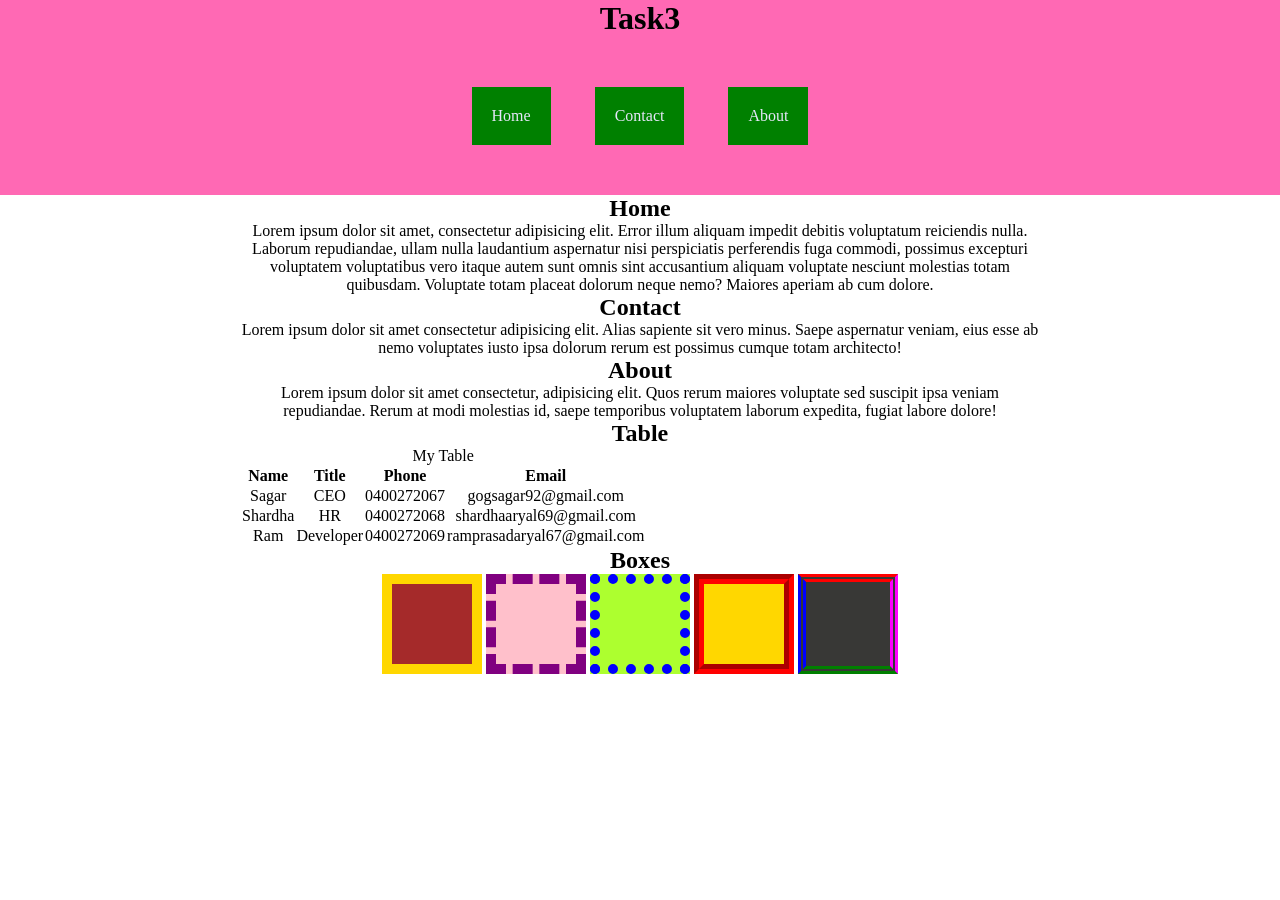
<file: Lecture2/Task/index.html>
<!DOCTYPE html>
<html lang="en">

<head>
    <meta charset="UTF-8">
    <meta http-equiv="X-UA-Compatible" content="IE=edge">
    <meta name="viewport" content="width=device-width, initial-scale=1.0">
    <link rel="stylesheet" href="style.css">
    <title>Lecture2</title>
</head>

<body>


    <header>
        <div class="container">
            <div>
                <h1>Task3</h1>
            </div>

            <nav>
                <ul>
                    <li><a href="#home">Home</a></li>
                    <li><a href="#contact">Contact</a></li>
                    <li><a href="#about">About</a></li>
                </ul>
            </nav>


    </header>
    </div>
    <main>
        <div class="container">
            <div id="home">
                <h2>Home</h2>
                
                <p id="home">Lorem ipsum dolor sit amet, consectetur adipisicing elit. Error illum aliquam impedit
                    debitis
                    voluptatum reiciendis nulla. Laborum repudiandae, ullam nulla laudantium aspernatur nisi
                    perspiciatis
                    perferendis fuga commodi, possimus excepturi voluptatem voluptatibus vero itaque autem sunt omnis
                    sint
                    accusantium aliquam voluptate nesciunt molestias totam quibusdam. Voluptate totam placeat dolorum
                    neque
                    nemo? Maiores aperiam ab cum dolore.</p>
            </div>

            <div class="contact">
                <h2>Contact</h2>
                <p id="contact">Lorem ipsum dolor sit amet consectetur adipisicing elit. Alias sapiente sit vero minus.
                    Saepe aspernatur veniam, eius esse ab nemo voluptates iusto ipsa dolorum rerum est possimus cumque
                    totam
                    architecto!</p>
            </div>

            <div class="about">
                <h2>About</h2>
                <p>Lorem ipsum dolor sit amet consectetur, adipisicing elit. Quos rerum maiores voluptate sed suscipit
                    ipsa
                    veniam repudiandae. Rerum at modi molestias id, saepe temporibus voluptatem laborum expedita, fugiat
                    labore dolore!</p>
            </div>

            <div>
                <h2>Table</h2>
                <table>
                    <caption>My Table</caption>
                    <tr>
                        <th>Name</th>
                        <th>Title</th>
                        <th>Phone</th>
                        <th>Email</th>
                    </tr>
                    <tr>
                        <td>Sagar</td>
                        <td>CEO</td>
                        <td>0400272067</td>
                        <td>gogsagar92@gmail.com</td>
                    </tr>
                    <tr>
                        <td>Shardha</td>
                        <td>HR</td>
                        <td>0400272068</td>
                        <td>shardhaaryal69@gmail.com</td>
                    </tr>
                    <tr>
                        <td>Ram</td>
                        <td>Developer</td>
                        <td>0400272069</td>
                        <td>ramprasadaryal67@gmail.com</td>
                    </tr>

                </table>
            </div>

            <section>
                <h2>Boxes</h2>
                <div class="box box1"></div>
                <div class="box box2"></div>
                <div class="box box3"></div>
                <div class="box box4"></div>
                <div class="box box5"></div>
            </section>
        
    


</body>

</html>
</file>
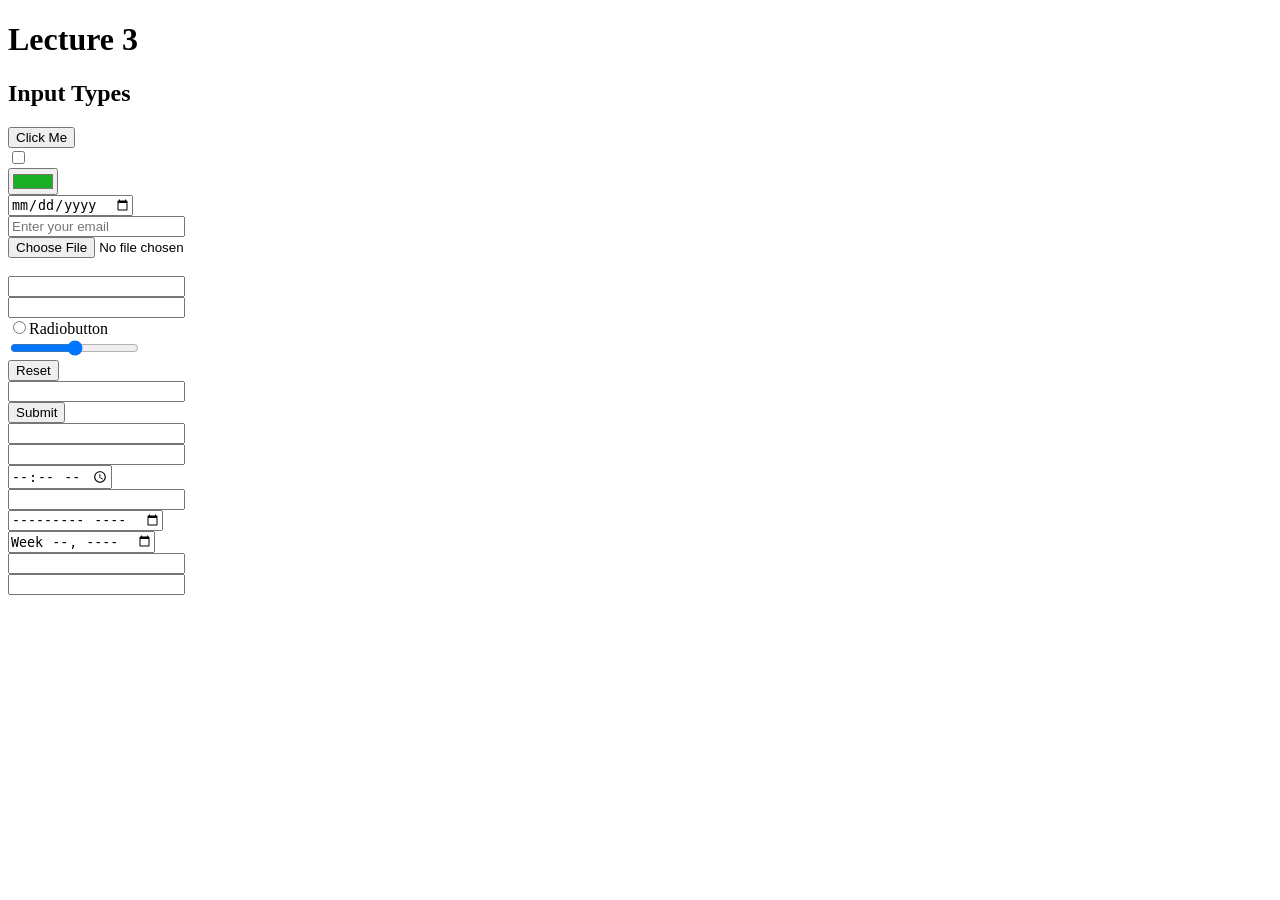
<file: Lecture3/Task1/index.html>
<!DOCTYPE html>
<html lang="en">
<head>
    <meta charset="UTF-8">
    <meta http-equiv="X-UA-Compatible" content="IE=edge">
    <meta name="viewport" content="width=device-width, initial-scale=1.0">
    <title>Lecture3</title>
</head>
<body>
<h1>Lecture 3</h1>
<h2>Input Types</h2>
<input type="button" value ="Click Me"><br>
<input type="checkbox"><br>
<input type="color" value="#19ae23"><br>
<input type="date"><br>
<input type="email" placeholder="Enter your email"><br>
<input type="file"><br>
<input type="hidden"><br>
<input type="number"><br>
<input type="password"><br>
<input type="radio">Radiobutton</input><br>
<input type="range"><br>
<input type="reset"><br>
<input type="search"><br>
<input type="submit"><br>
<input type="tel"><br>
<input type="text"><br>
<input type="time"><br>
<input type="url"><br>
<input type="month"><br>
<input type="week"><br>
<input type="select"><br>
<input type="text area">
    
</body>
</html>
</file>
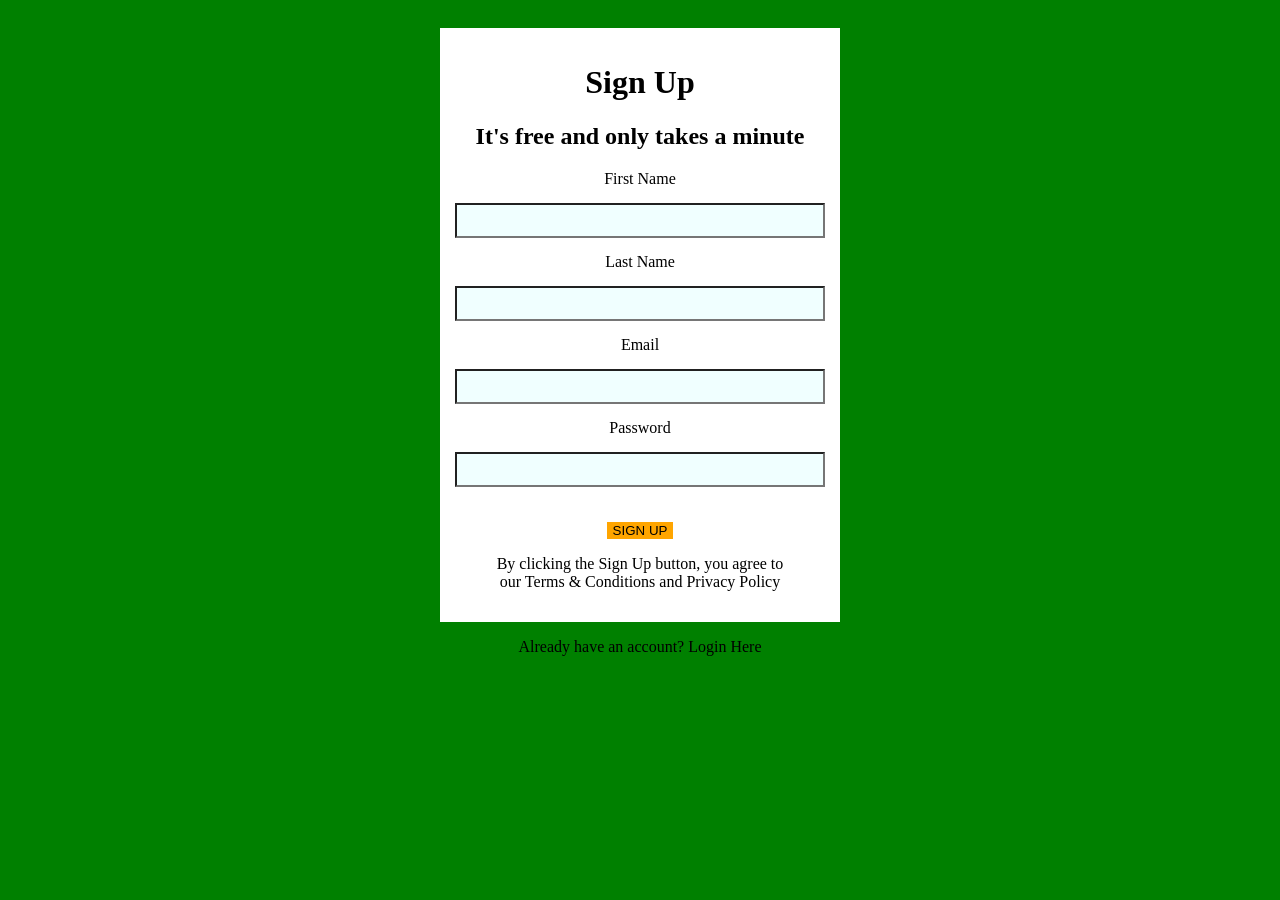
<file: Lecture3/Task2/index.html>
<!DOCTYPE html>
<html lang="en">

<head>
    <meta charset="UTF-8">
    <meta http-equiv="X-UA-Compatible" content="IE=edge">
    <meta name="viewport" content="width=device-width, initial-scale=1.0">
    <link rel="stylesheet" href="style.css">
    <title>Sign Up</title>
</head>

<body>
    <div class="container">

        <form>
        <h1>Sign Up</h1>
        <h2>It's free and only takes a minute</h2>
        
            <div>
                <label for="firstname">First Name</label>
                <input type="text" id="fname" name="firstname">
            </div>
            <div>
                <label for="lastname">Last Name</label>
                <input type="text" id=lname name="lastname">
            </div>
            <div>
                <label for="email">Email</label>
                <input type="email" id="mail" name="email">
            </div>
            <div>
                <label for="password">Password</label>
                <input type="password" id="psw" name="password">
            </div>

            <button type="submit">Sign Up</button>
            <p>By clicking the Sign Up button, you agree to <br> our Terms & Conditions and Privacy Policy</p>

        </form>
        <p>Already have an account? Login Here</p>

    </div>
</body>

</html>
</file>
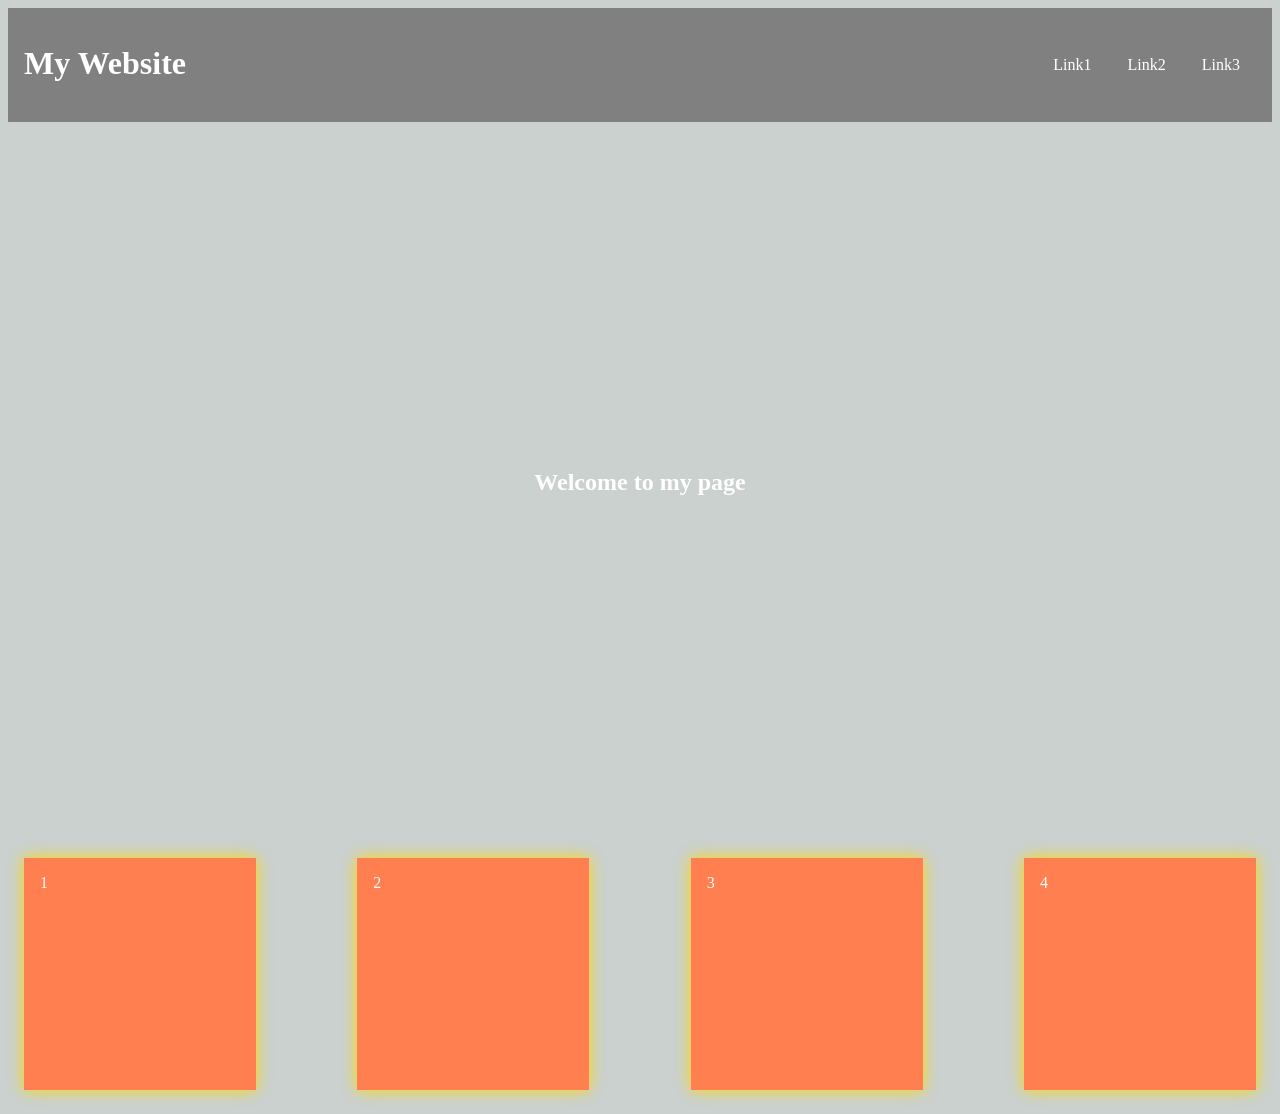
<file: Lecture4/Task/index.html>
<!DOCTYPE html>
<html lang="en">
<head>
    <meta charset="UTF-8">
    <meta http-equiv="X-UA-Compatible" content="IE=edge">
    <meta name="viewport" content="width=device-width, initial-scale=1.0">
    <link rel="stylesheet" href="style.css">
    <title>Responsive Page</title>
</head>
<body>
    <header>
        <div><h1 class="logo">My Website</h1></div>
        <nav>
            <ul>
                <li><a href=""></a>Link1</li>
                <li><a href=""></a>Link2</li>
                <li><a href=""></a>Link3</li>
            </ul>

        </nav>
    </header>
    <main>
        <section id="hero-banner">
            <div class="content">
                <h2>Welcome to my page</h2>
            </div>
        </section>
        
        <section>
            <div class="box">1</div>
            <div class="box">2</div>
            <div class="box">3</div>
            <div class="box">4</div>
        </section>
    </main>
    
</body>
</html>
</file>
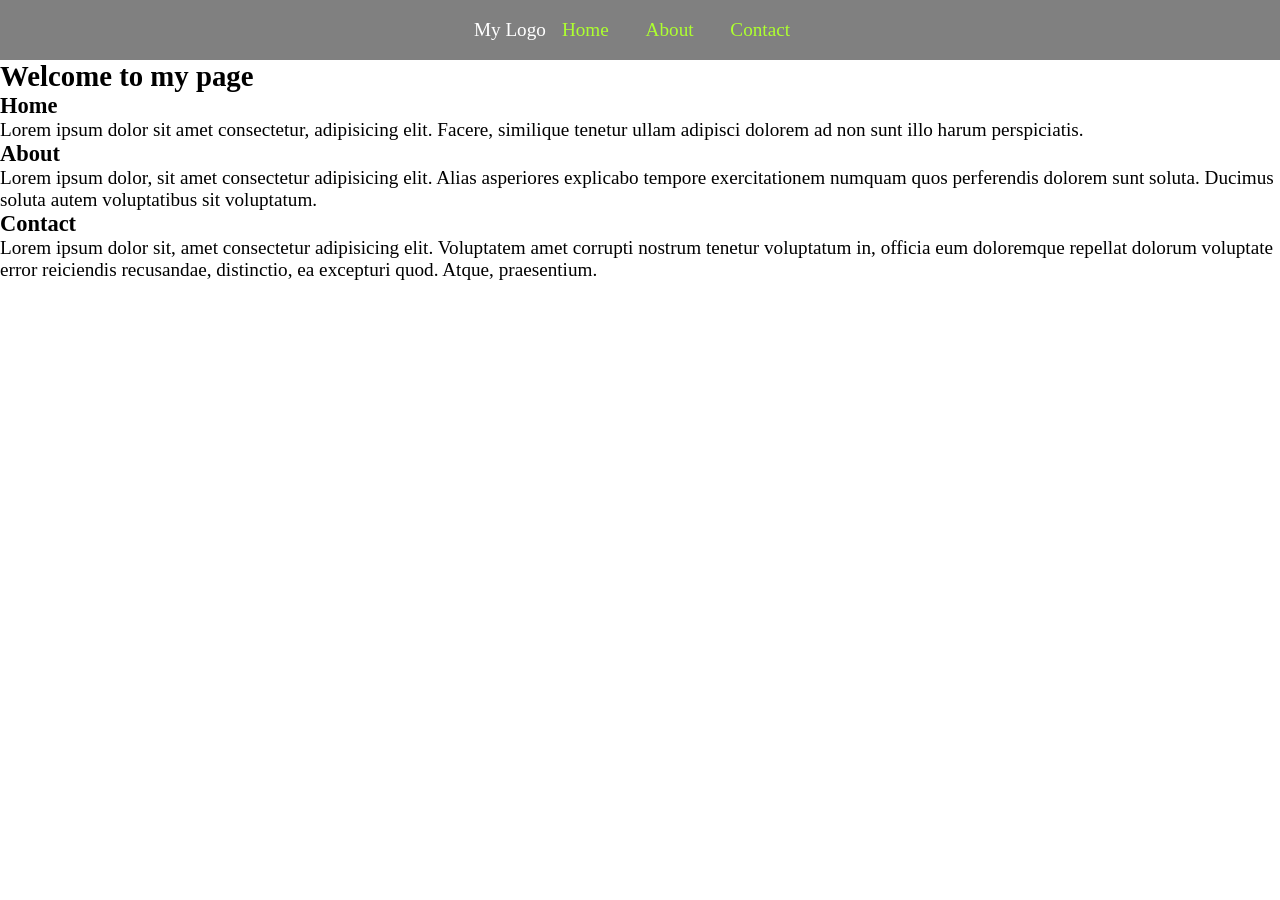
<file: Lecture5/Task/index.html>
<!DOCTYPE html>
<html lang="en">
<head>
    <meta charset="UTF-8">
    <meta http-equiv="X-UA-Compatible" content="IE=edge">
    <meta name="viewport" content="width=device-width, initial-scale=1.0">
    <link rel="stylesheet" href="style.css">
    <title>Pseudo Classes</title>
</head>
<body>
    <header>
        <div class="logo">My Logo</div>
        <nav>
            <ul>
                <li><a href="#home">Home</a></li>
                <li><a href="#about">About</a></li>
                <li><a href="#contact">Contact</a></li>
            </ul>
        </nav>

    </header>

    <main>
        <section class="hero-banner">
            <h2>Welcome to my page</h2>
        </section>

        <section id="home">
            <h3>Home</h3>
            <p>Lorem ipsum dolor sit amet consectetur, adipisicing elit. Facere, similique tenetur ullam adipisci dolorem ad non sunt illo harum perspiciatis.</p>
        </section>
        <section id="about">
            <h3>About</h3>
            <p>Lorem ipsum dolor, sit amet consectetur adipisicing elit. Alias asperiores explicabo tempore exercitationem numquam quos perferendis dolorem sunt soluta. Ducimus soluta autem voluptatibus sit voluptatum.</p>
        </section>
        <h3>Contact</h3>
        <section id="contact">
            <p>Lorem ipsum dolor sit, amet consectetur adipisicing elit. Voluptatem amet corrupti nostrum tenetur voluptatum in, officia eum doloremque repellat dolorum voluptate error reiciendis recusandae, distinctio, ea excepturi quod. Atque, praesentium.</p>
        </section>
       
    </main>
</body>
</html>
</file>
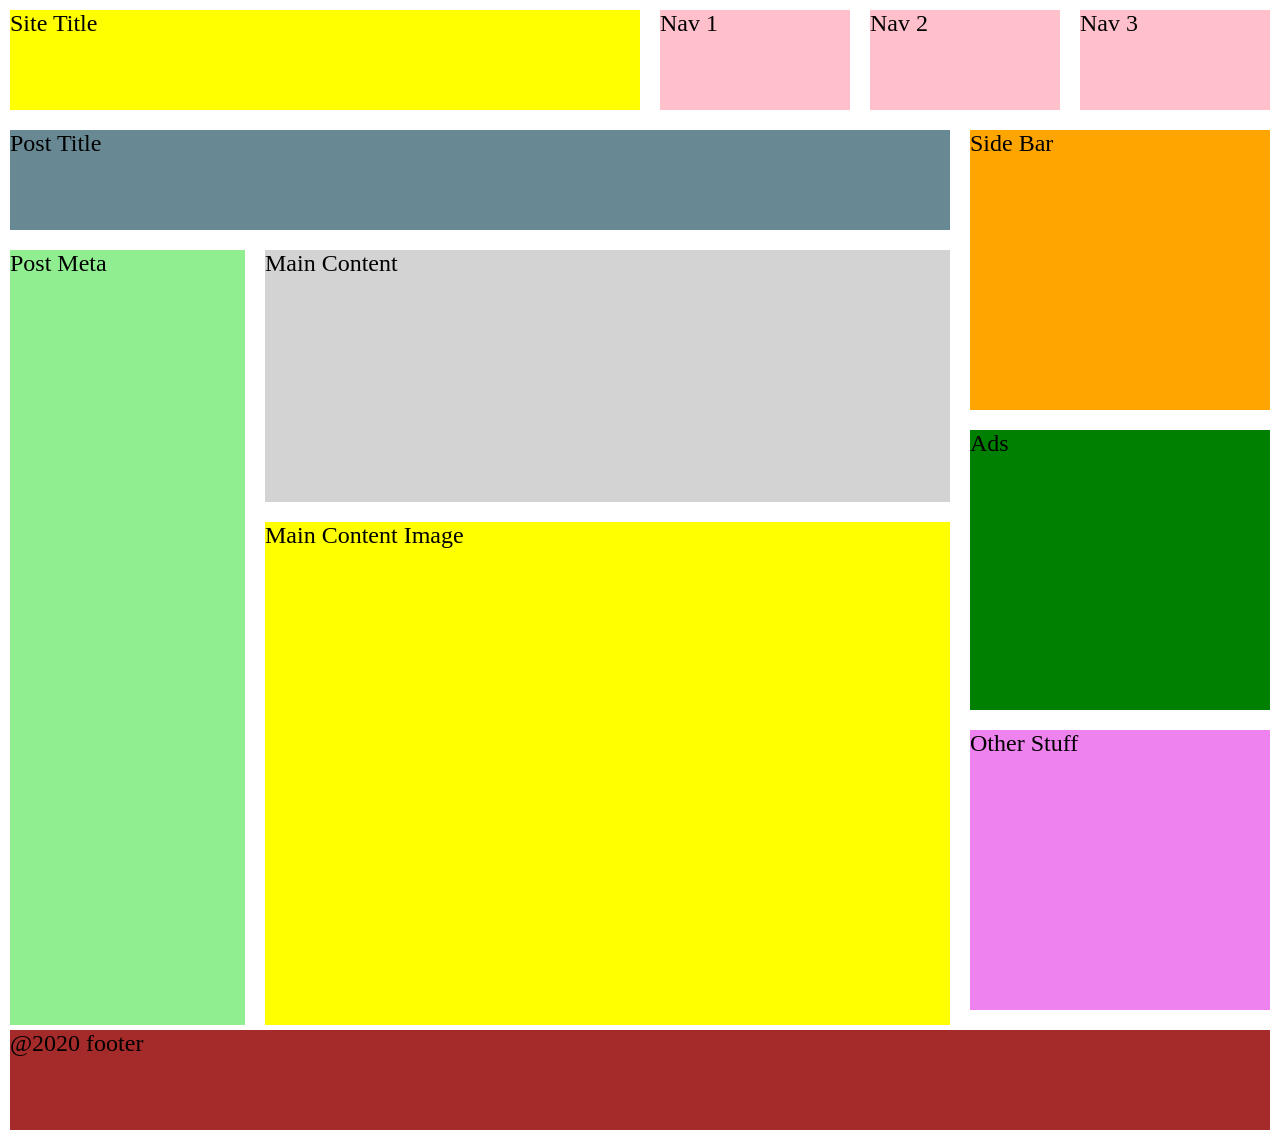
<file: Lecture7/Flex-Challange/index.html>
<!DOCTYPE html>
<html lang="en">
  <head>
    <meta charset="UTF-8" />
    <meta name="viewport" content="width=device-width, initial-scale=1.0" />
    <meta http-equiv="X-UA-Compatible" content="ie=edge" />
    <link rel="stylesheet" href="style.css" />
    <title>flex challange</title>
  </head>
  <body>
    <header>
      <div class="site-title pm">
        <p>Site Title</p>
      </div>
      <nav>
        <ul>
          <li class="pm">Nav 1</li>
          <li class="pm">Nav 2</li>
          <li class="pm">Nav 3</li>
        </ul>
      </nav>
    </header>
    <main>
      <section>
        <div class="post-title pm">
          <p>Post Title</p>
        </div>
        <div class="section-post-container">
          <div class="post-meta pm">
            <p>Post Meta</p>
          </div>
          <div class="main-content-container">
            <div class="main-content pm">
              <p>Main Content</p>
            </div>
            <div class="main-content-img pm">
              <p>Main Content Image</p>
            </div>
          </div>
        </div>
      </section>
      <aside>
        <div class="side-bar pm">
          <p>Side Bar</p>
        </div>
        <div class="ads pm">
          <p>Ads</p>
        </div>
        <div class="other-stuff pm">
          <p>Other Stuff</p>
        </div>
      </aside>
    </main>
    <footer class="pm">
      <p>@2020 footer</p>
    </footer>
  </body>
</html>
</file>
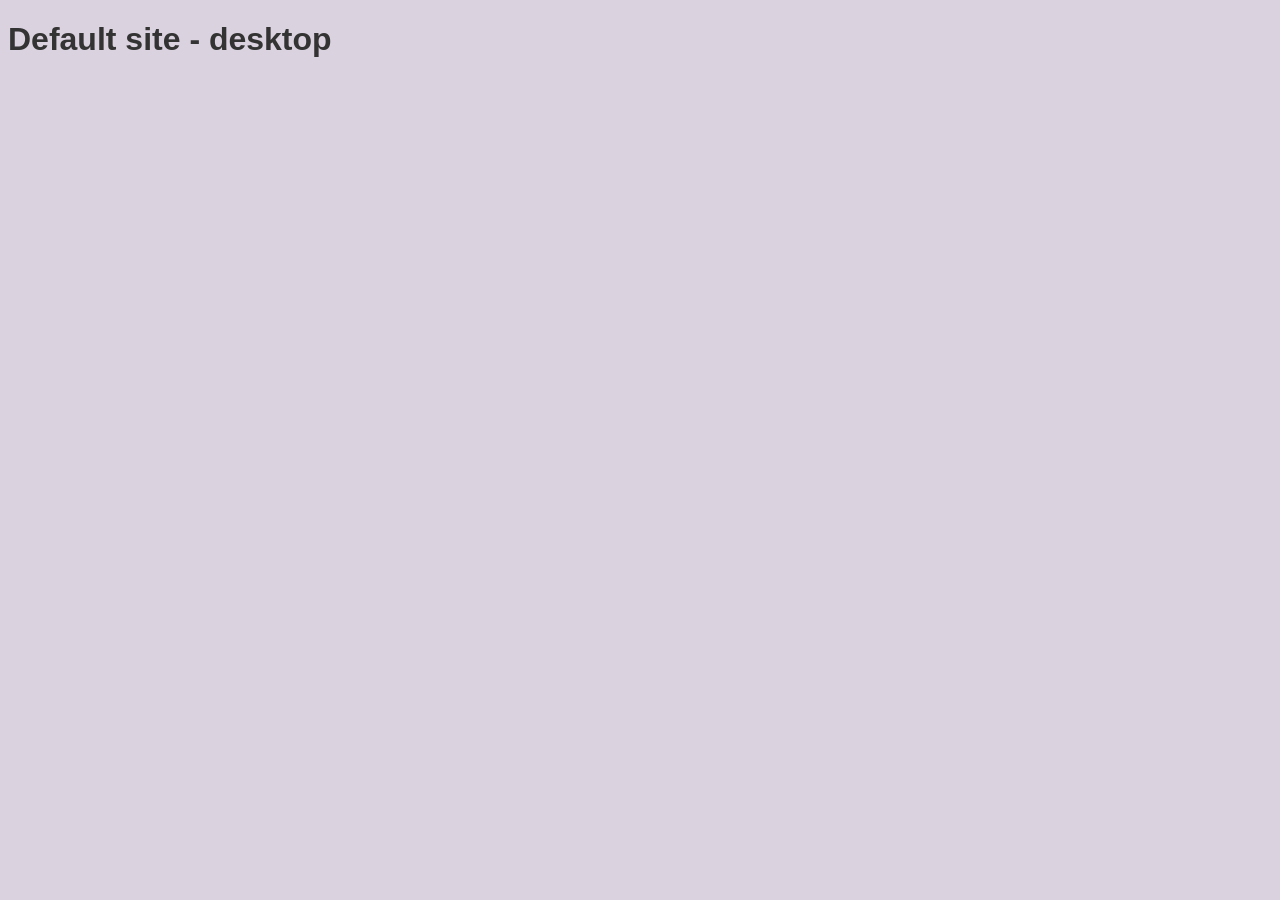
<file: Lecture8/Task1/index.html>
<!DOCTYPE html>
<html lang="en">
  <head>
    <meta charset="UTF-8" />
    <meta name="viewport" content="width=device-width, initial-scale=1.0" />
    <meta
      name="description"
      content="Example of the most simple responsive site"
    />
    <link rel="stylesheet" href="style.css" />
    <title>Responsive site - desktop first</title>
  </head>
  <body>
    <h1></h1>
  </body>
</html>
</file>
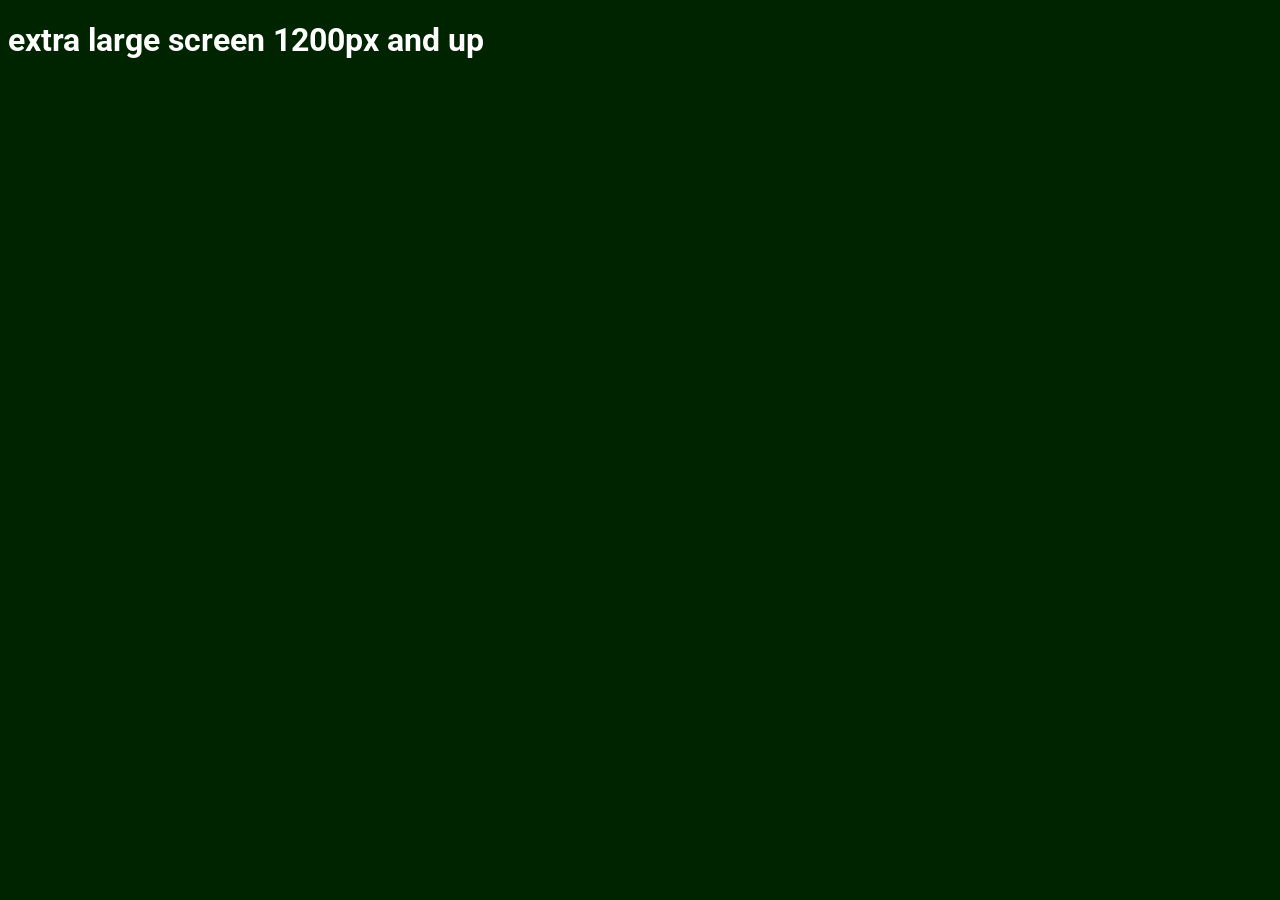
<file: Lecture8/Task2/index.html>
<!DOCTYPE html>
<html lang="en">
  <head>
    <meta charset="UTF-8" />
    <meta name="viewport" content="width=device-width, initial-scale=1.0" />
    <meta
      name="description"
      content="Example of the most simple responsive site"
    />
    <link
      href="https://fonts.googleapis.com/css2?family=Roboto&display=swap"
      rel="stylesheet"
    />
    <link rel="stylesheet" href="style.css" />
    <title>Responsive site - mobile first</title>
  </head>
  <body>
    <h1></h1>
  </body>
</html>
</file>
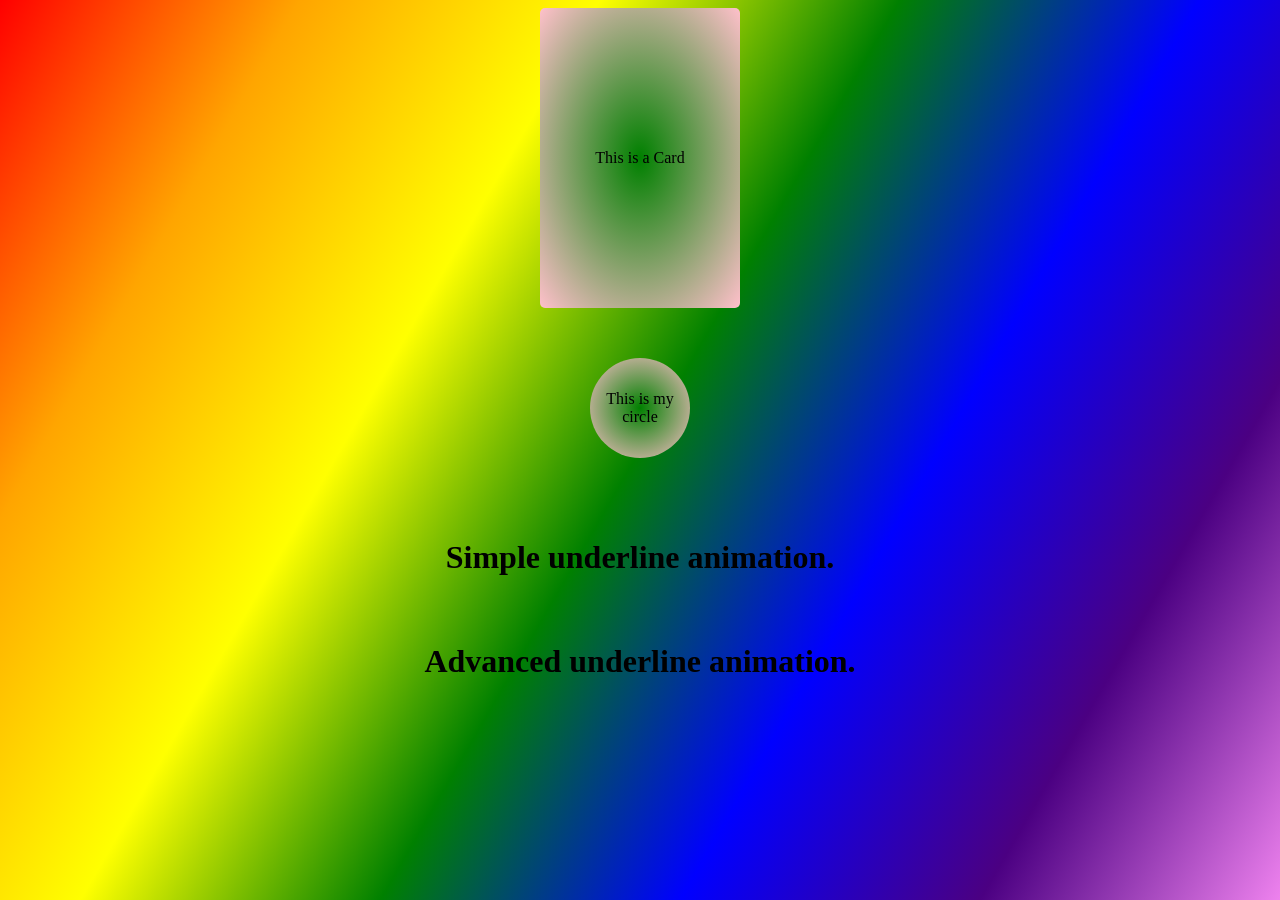
<file: Lecture9/Task1/index.html>
<!DOCTYPE html>
<html lang="en">
  <head>
    <meta charset="UTF-8" />
    <meta http-equiv="X-UA-Compatible" content="IE=edge" />
    <meta name="viewport" content="width=device-width, initial-scale=1.0" />
    <link rel="stylesheet" href="style.css" />
    <title>Document</title>
  </head>
  <body>
    <div class="card">This is a Card</div>
    <div class="circle">This is my circle</div>
    <div class="simple">
      <h1>Simple underline animation.</h1>
    </div>
    <div class="advanced">
      <h1>Advanced underline animation.</h1>
    </div>
  </body>
</html>
</file>
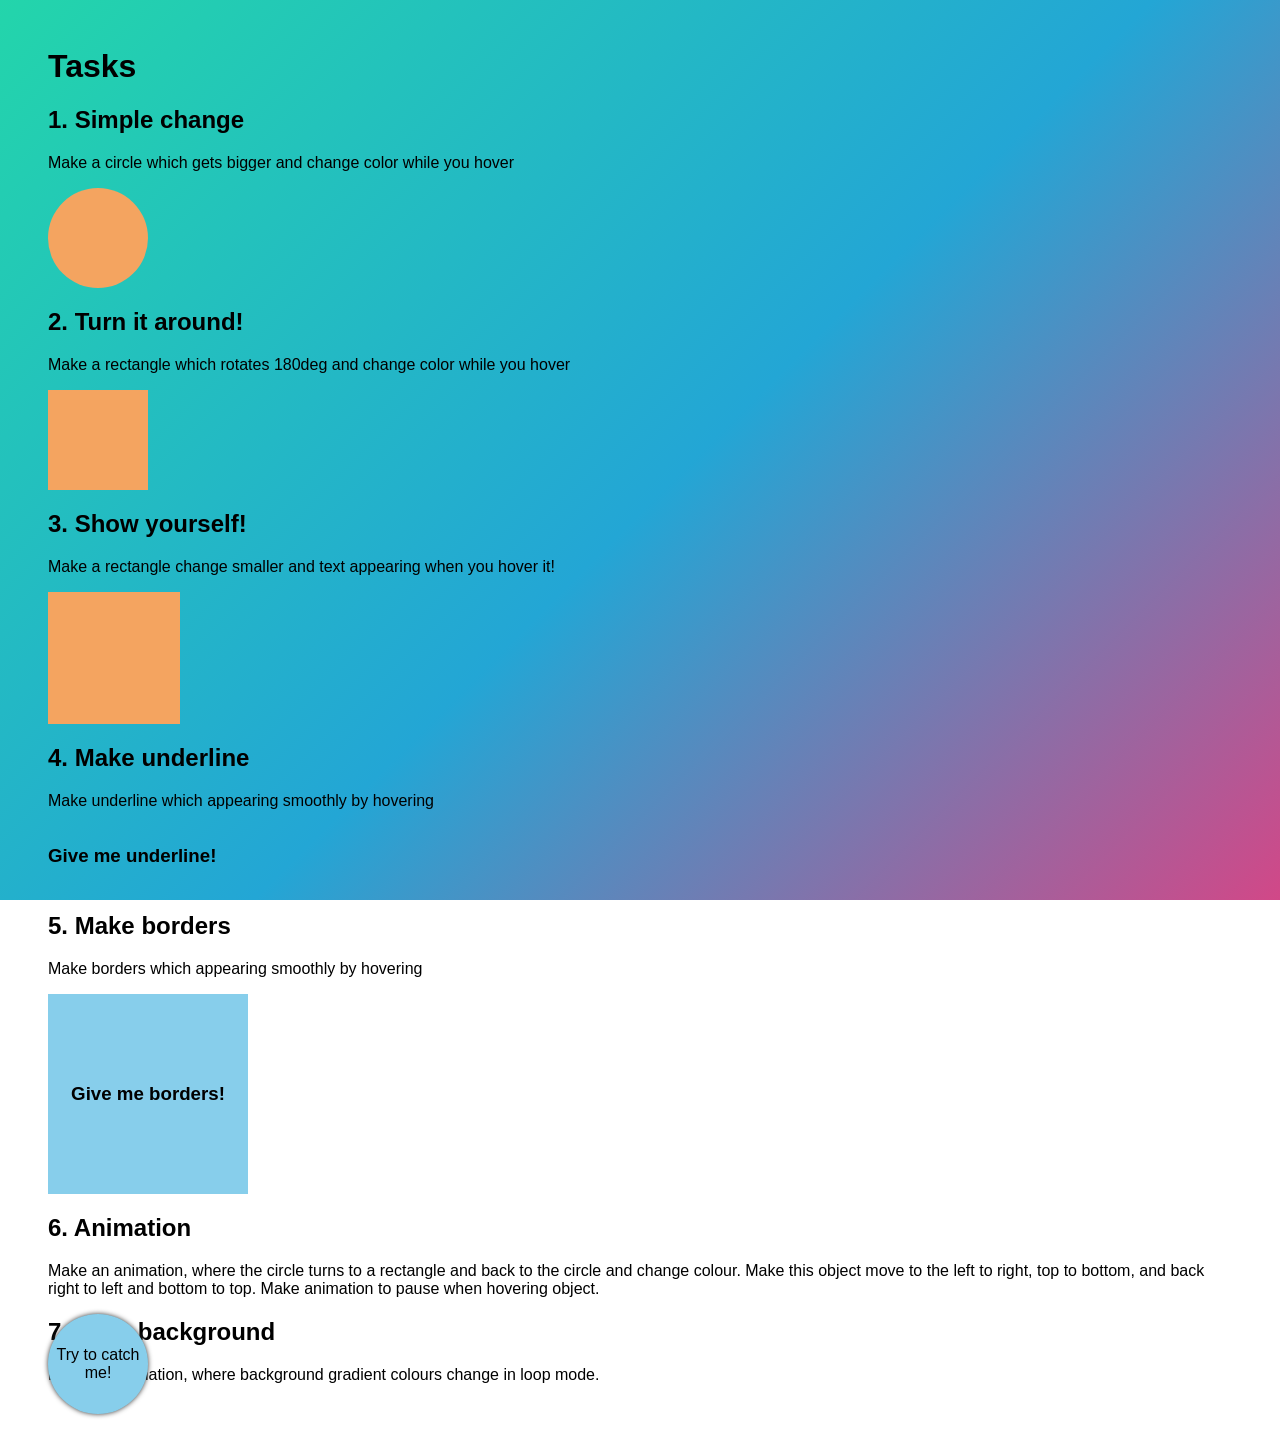
<file: Lecture9/Task2/index.html>
<!DOCTYPE html>
<html lang="en">
  <head>
    <meta charset="UTF-8" />
    <meta name="viewport" content="width=device-width, initial-scale=1.0" />
    <title>Transform, animations and transitions challenge</title>
    <link rel="stylesheet" href="style.css" />
  </head>
  <body>
    <h1>Tasks</h1>
    <section>
      <h2>1. Simple change</h2>
      <p>Make a circle which gets bigger and change color while you hover</p>
      <div class="first-task"></div>
    </section>
    <section>
      <h2>2. Turn it around!</h2>
      <p>
        Make a rectangle which rotates 180deg and change color while you hover
      </p>
      <div class="second-task"></div>
    </section>
    <section>
      <h2>3. Show yourself!</h2>
      <p>
        Make a rectangle change smaller and text appearing when you hover it!
      </p>
      <div class="third-task">
        <p>Now you see me!</p>
      </div>
    </section>
    <section>
      <h2>4. Make underline</h2>
      <p>Make underline which appearing smoothly by hovering</p>
      <div class="fourth-task">
        <h3>Give me underline!</h3>
      </div>
    </section>
    <section>
      <h2>5. Make borders</h2>
      <p>Make borders which appearing smoothly by hovering</p>
      <div class="fifth-task">
        <h3>Give me borders!</h3>
      </div>
    </section>
    <section>
      <h2>6. Animation</h2>
      <p>
        Make an animation, where the circle turns to a rectangle and back to the
        circle and change colour. Make this object move to the left to right,
        top to bottom, and back right to left and bottom to top. Make animation
        to pause when hovering object.
      </p>
      <div class="animated-circle">Try to catch me!</div>
    </section>
    <section>
      <h2>7. Alive background</h2>
      <p>
        Make an animation, where background gradient colours change in loop
        mode.
      </p>
    </section>
  </body>
</html>
</file>
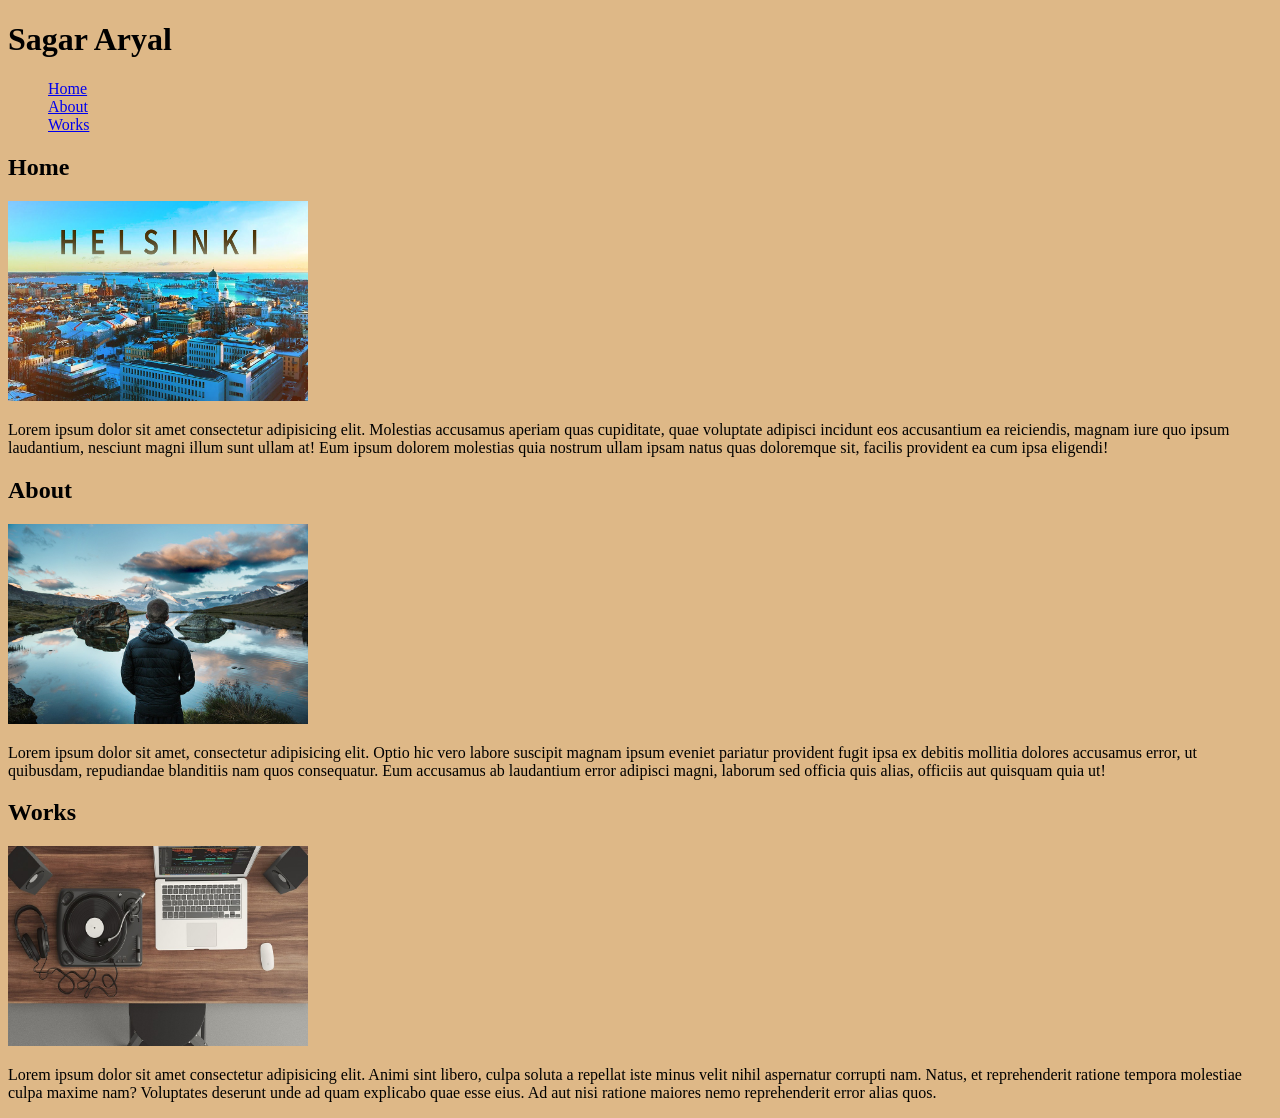
<file: Portfolio/Portfolio2/index.html>
<!DOCTYPE html>
<html lang="en">

<head>
    <meta charset="UTF-8">
    <meta http-equiv="X-UA-Compatible" content="IE=edge">
    <meta name="viewport" content="width=device-width, initial-scale=1.0">
    <link rel="stylesheet" href="style.css">
    <title>My Portfolio</title>
</head>

<body>
    <h1>Sagar Aryal</h1>
    <ul>
        <li><a href="#home">Home</a></li>
        <li><a href="#about">About</a></li>
        <li><a href="#works">Works</a></li>

    </ul>

    <div id="home">
        <h2>Home</h2>
        <img src="/Portfolio/Portfolio2/images/home.jpg" alt="helsinki">
        <p>Lorem ipsum dolor sit amet consectetur adipisicing elit. Molestias accusamus aperiam quas cupiditate, quae
            voluptate adipisci incidunt eos accusantium ea reiciendis, magnam iure quo ipsum laudantium, nesciunt magni
            illum sunt ullam at! Eum ipsum dolorem molestias quia nostrum ullam ipsam natus quas doloremque sit, facilis
            provident ea cum ipsa eligendi!</p>
    </div>

    <div id="about">
        <h2>About</h2>
        <img src="/Portfolio/Portfolio2/images/about.jpg" alt="about">
        <p>Lorem ipsum dolor sit amet, consectetur adipisicing elit. Optio hic vero labore suscipit magnam ipsum eveniet
            pariatur provident fugit ipsa ex debitis mollitia dolores accusamus error, ut quibusdam, repudiandae
            blanditiis nam quos consequatur. Eum accusamus ab laudantium error adipisci magni, laborum sed officia quis
            alias, officiis aut quisquam quia ut!
        </p>
    </div>

    <div id="works">
        <h2>Works</h2>
        <img src="/Portfolio/Portfolio2/images/work.jpg" alt="works">
        <p>Lorem ipsum dolor sit amet consectetur adipisicing elit. Animi sint libero, culpa soluta a repellat iste
            minus velit nihil aspernatur corrupti nam. Natus, et reprehenderit ratione tempora molestiae culpa maxime
            nam? Voluptates deserunt unde ad quam explicabo quae esse eius. Ad aut nisi ratione maiores nemo
            reprehenderit error alias quos.</p>


    </div>

</body>

</html>
</file>
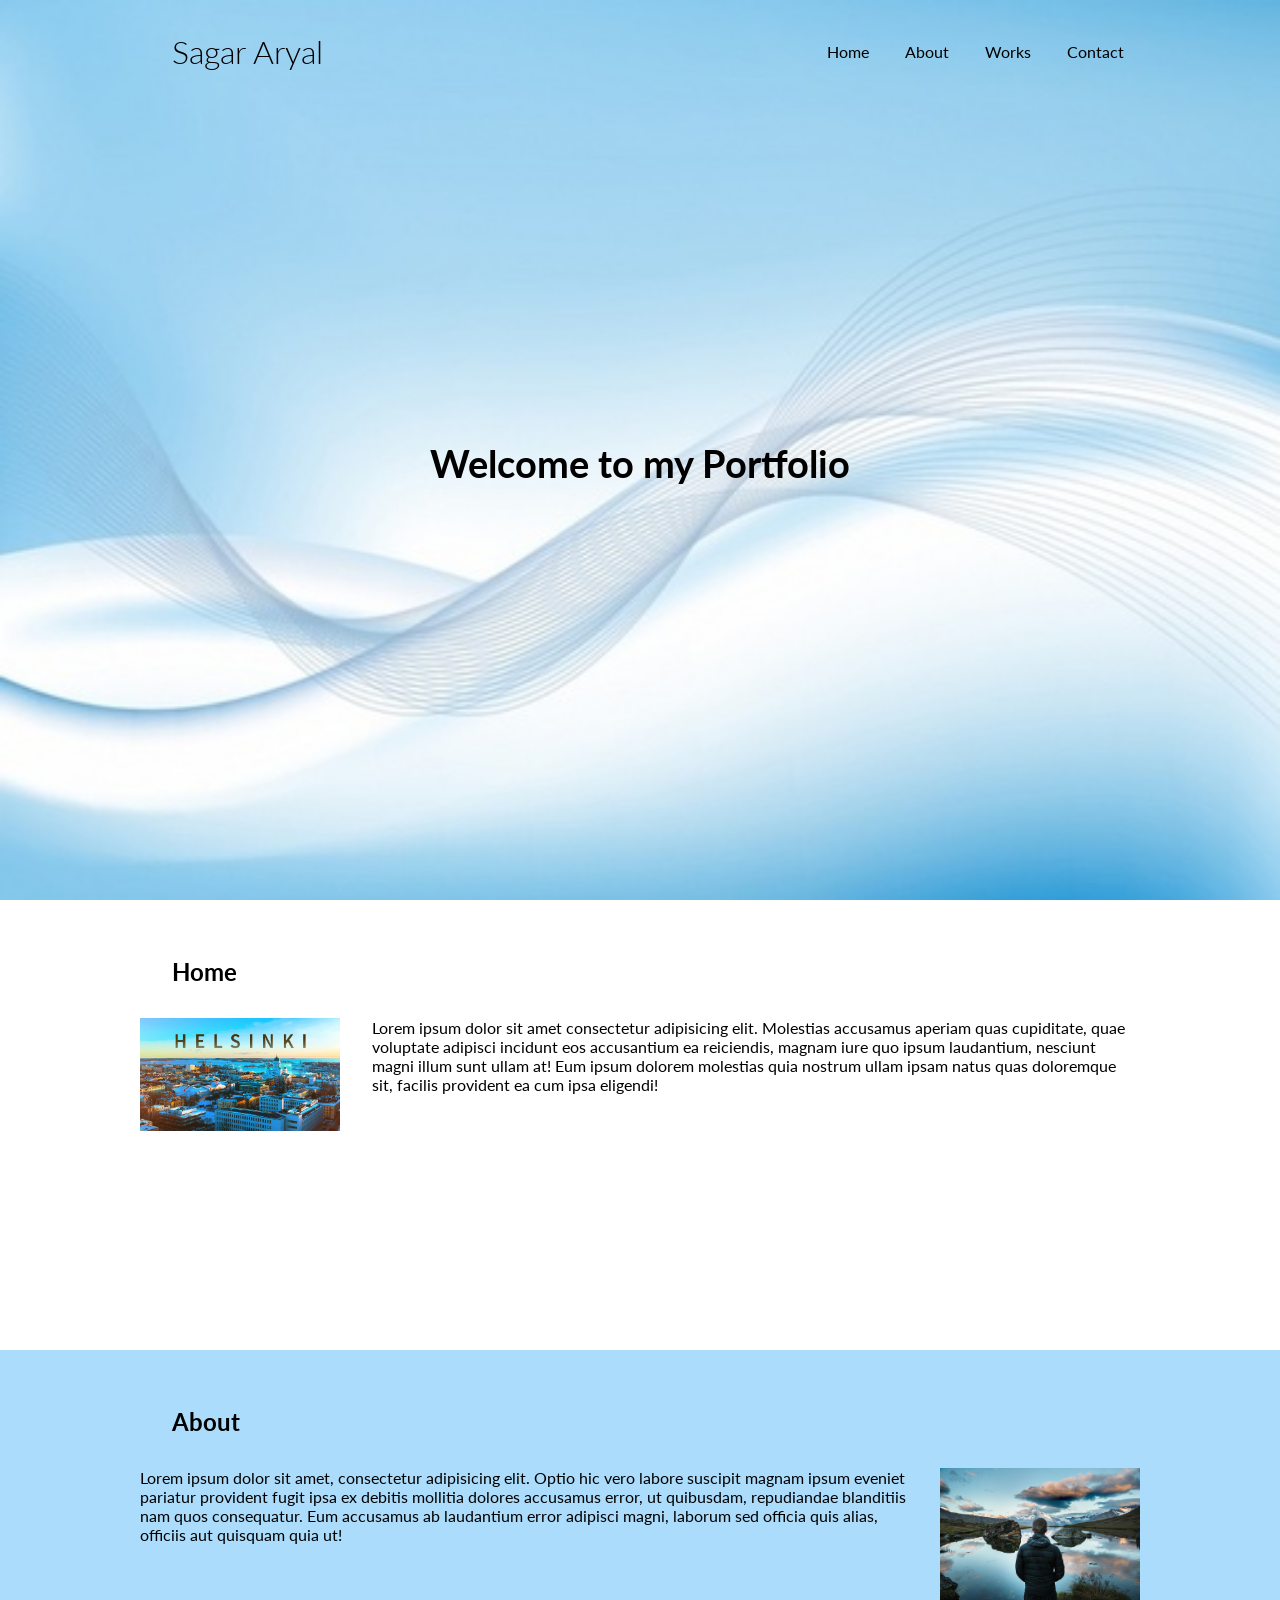
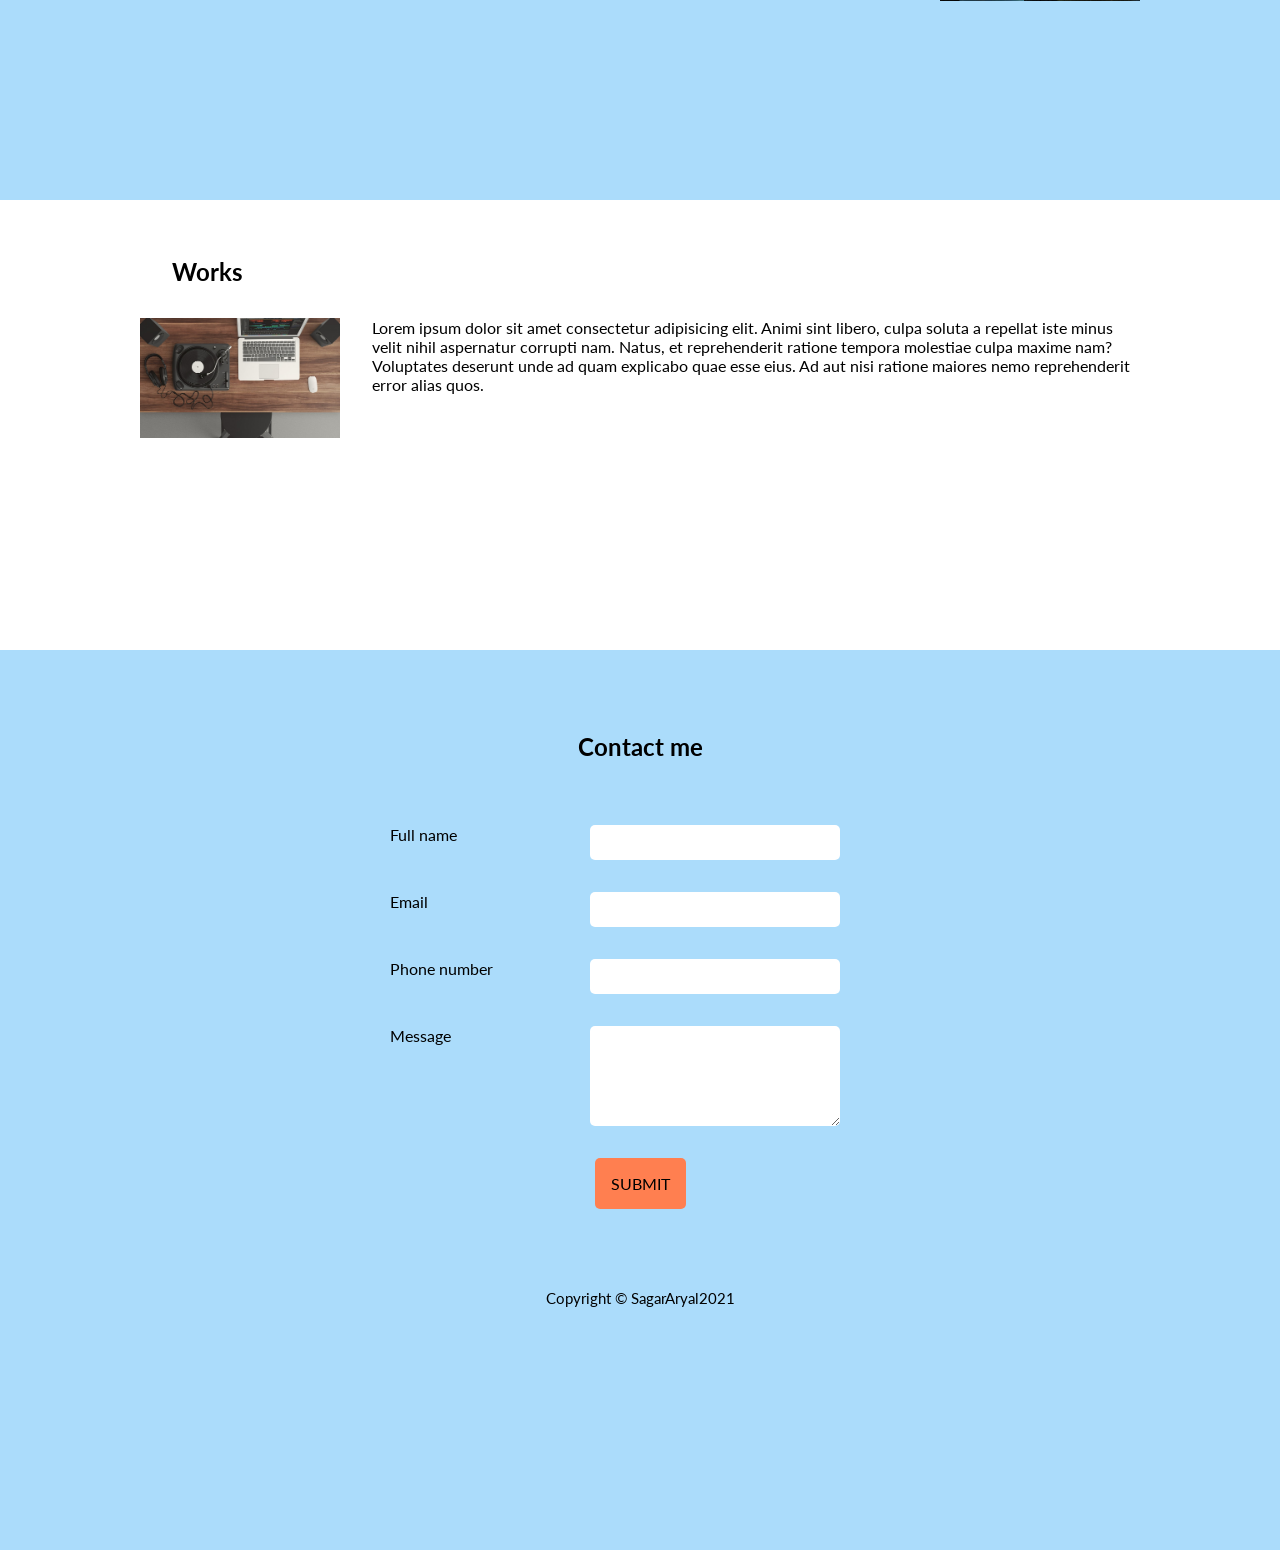
<file: Portfolio/Portfolio3/index.html>
<!DOCTYPE html>
<html lang="en">

<head>
    <meta charset="UTF-8">
    <meta http-equiv="X-UA-Compatible" content="IE=edge">
    <meta name="viewport" content="width=device-width, initial-scale=1.0">
    <meta name="description" content="My awesome Portfolio">
    <meta name="author" content="Sagar Aryal">
    <meta name="keywords" content="HTML5, CSS3, JavaScript">
    <link rel="preconnect" href="https://fonts.gstatic.com">
    <link href="https://fonts.googleapis.com/css2?family=Lato:wght@300;700&display=swap" rel="stylesheet">
    <link rel="stylesheet" href="style.css">
    <title>My Portfolio</title>
</head>

<body>
    <!-- Header and Navigartor always together.Semantic HTML5 rules-->
    <header>
        <div class="container">
            <div class="main_nav">
                <div class="logo">
                    <h1>Sagar Aryal</h1>
                </div>
                <nav>
                    <ul>
                        <li><a href="#home">Home</a></li>
                        <li><a href="#about">About</a></li>
                        <li><a href="#works">Works</a></li>
                        <li><a href="#footer">Contact</a></li>

                    </ul>
                </nav>
            </div>
            <section id="hero_banner">
                <h2>Welcome to my Portfolio</h2>
            </section>
        </div>
    </header>

    <!-- Main page of the body including different sections -->
    <main>
        <section id="home">
            <div class="container">
                <h2>Home</h2>
                <img src="/Portfolio/Portfolio3/images/home.jpg" alt="helsinki">
                <p>Lorem ipsum dolor sit amet consectetur adipisicing elit. Molestias accusamus aperiam quas cupiditate,
                    quae
                    voluptate adipisci incidunt eos accusantium ea reiciendis, magnam iure quo ipsum laudantium,
                    nesciunt magni
                    illum sunt ullam at! Eum ipsum dolorem molestias quia nostrum ullam ipsam natus quas doloremque sit,
                    facilis
                    provident ea cum ipsa eligendi!</p>
            </div>
        </section>

        <section id="about">
            <div class="container">
                <h2>About</h2>
                <img src="/Portfolio/Portfolio3/images/about.jpg" alt="about">
                <p>Lorem ipsum dolor sit amet, consectetur adipisicing elit. Optio hic vero labore suscipit magnam ipsum
                    eveniet
                    pariatur provident fugit ipsa ex debitis mollitia dolores accusamus error, ut quibusdam, repudiandae
                    blanditiis nam quos consequatur. Eum accusamus ab laudantium error adipisci magni, laborum sed
                    officia quis
                    alias, officiis aut quisquam quia ut!
                </p>
            </div>
        </section>

        <section id="works">
            <div class="container">
                <h2>Works</h2>
                <img src="/Portfolio/Portfolio3/images/work.jpg" alt="works">
                <p>Lorem ipsum dolor sit amet consectetur adipisicing elit. Animi sint libero, culpa soluta a repellat
                    iste
                    minus velit nihil aspernatur corrupti nam. Natus, et reprehenderit ratione tempora molestiae culpa
                    maxime
                    nam? Voluptates deserunt unde ad quam explicabo quae esse eius. Ad aut nisi ratione maiores nemo
                    reprehenderit error alias quos.</p>

            </div>
        </section>
    </main>
    <!-- Footer -->
    <footer id="footer">
        <div class="container">
            <div><h2>Contact me</h2></div>
            <form>
                <div class="form-group">
                    <label for="full_name">Full name</label>
                    <input type="text" name="full_name" id="full_name">
                </div>
                <div class="form-group">
                    <label for="email">Email</label>
                    <input type="email" name="email" id="email">
                </div>
                <div class="form-group">
                    <label for="phone_number">Phone number</label>
                    <input type="tel" name="phone_number" id="phone_number">
                </div>
                <div class="form-group">
                    <label for="message">Message</label>
                    <textarea type="text" name="message" id="message"></textarea>
                </div>
                <button type="submit">submit</button>
            </form>
            <p class="copyright">Copyright &copy; SagarAryal2021</p>
        </div>  
    </footer>
</body>
</html>
</file>
<file: Lecture2/Task/style.css>
* {
  margin: 0;
  padding: 0;
  box-sizing: border-box;
}

body {
  background-image: url("https://source.unsplash.com/WLUHO9A_xik/300x200");
  background-repeat: no-repeat;
  background-attachment: fixed;
  background-position: center center;
  background-size: cover;
  text-align: center;
}

html {
  scroll-behavior: smooth;
}

header {
  background-color: rgb(255, 105, 180);
}

.container {
  max-width: 800px;
  margin: 0 auto;
}

ul {
  list-style-type: none;
  padding: 30px;
}

li {
  display: inline-block;
  padding: 20px;
  margin: 20px;
  background-color: green;
}

a {
  color: lavender;
  text-decoration: none;
}

.box {
  width: 100px;
  height: 100px;
  display: inline-block;
}

.box1 {
  background-color: brown;
  border: 10px solid gold;
}

.box2 {
  background-color: pink;
  border: 10px dashed purple;
}
.box3 {
  background-color: greenyellow;
  border: 10px dotted blue;
}

.box4 {
  background-color: gold;
  border: 10px groove red;
}

.box5 {
  background-color: rgb(56, 56, 54);
  border-top: 8px double red;
  border-bottom: 8px double green;
  border-left: 8px double blue;
  border-right: 8px double fuchsia;
}
</file>
<file: Lecture3/Task2/style.css>
body {
  background-color: green;
  box-sizing: border-box;
}
.container {
  width: 400px;
  margin: 0 auto;
  padding: 20px;
  border-radius: 5px;
  text-align: center;
}

form {
  background-color: white;
  padding: 15px;
}

input {
  width: 350px;
  margin: 15px auto;
  padding: 8px;
  display: inline-block;
  background-color: azure;
}

button {
  background-color: orange;
  padding: px;
  margin-top: 20px;
  border: none;
  text-transform: uppercase;
}
</file>
<file: Lecture4/Task/style.css>
body {
  background-color: rgb(202, 209, 207);
  color: white;
}

a {
  color: white;
  text-decoration: none;
}

li {
  display: inline-block;
  padding: 1rem;
}

header {
  background-color: gray;
  padding: 1rem;
  display: flex;
  justify-content: space-between;
}

section {
  display: flex;
  flex-direction: row;
  flex-wrap: wrap;
  justify-content: space-between;
}
.box {
  background-color: coral;
  width: 200px;
  height: 200px;
  margin: 1rem;
  padding: 1rem;
  box-shadow: 0px 0px 15px gold;
}

#hero-banner {
  display: flex;
  align-items: center;
  justify-content: center;
  height: 80vh;
  background: url("https://source.unsplash.com/ebHCU8n7G38") no-repeat center
    center/cover;
}
@media (max-width: 520px) {
  section {
    flex-direction: column;
  }
}
</file>
<file: Lecture5/Task/style.css>
* {
  margin: 0;
  padding: 0;
  box-sizing: border-box;
}

body {
  font-size: 1.2rem;
}

header {
  background-color: grey;
  display: flex;
  justify-content: center;
  align-items: center;
  color: white;
  padding: 1.2rem;
}

nav ul {
  list-style-type: none;
}
nav ul li {
  display: inline-block;
}

a {
  text-decoration: none;
  color: greenyellow;
  padding: 1rem;
}
</file>
<file: Lecture7/Flex-Challange/style.css>
* {
  margin: 0;
  padding: 0;
  box-sizing: border-box;
}

html {
  height: 100%;
}

body {
  font-size: 1.5rem;
  height: 100%;
}
.pm {
  min-height: 100px;
  margin: 10px;
}
/* top area */
header {
  display: flex;
}
.site-title {
  background: yellow;
  flex: 1;
}

nav {
  flex: 1;
}

ul {
  display: flex;
  list-style: none;
}

li {
  background: pink;
  flex: 1;
}

/* main area */

main {
  display: flex;
  height: 100%;
}

section {
  flex: 3;
}
.post-title {
  background: rgb(104, 137, 148);
}

.section-post-container {
  display: flex;
  height: calc(100% - 105px);
}
.post-meta {
  flex: 1;
  background: lightgreen;
}
.main-content-container {
  flex: 3;
  display: flex;
  flex-direction: column;
}
.main-content {
  background: lightgrey;
  flex: 1;
}

.main-content-img {
  background: yellow;
  flex: 2;
}

/* aside */

aside {
  flex: 1;
  display: flex;
  flex-direction: column;
  height: 100%;
}

aside div:first-child {
  background: orange;
  flex: 1;
}

aside div:nth-child(2) {
  background: green;
  flex: 1;
}
aside div:last-child {
  background: violet;
  flex: 1;
}

/* footer */

footer {
  background: brown;
}

@media (max-width: 320px) {
  header,
  ul,
  main,
  .section-post-container,
  aside,
  .main-content-container {
    display: block;
    height: auto;
  }
}

@media (max-width: 768px) {
  .section-post-container {
    flex-direction: column;
  }
}
</file>
<file: Lecture8/Task1/style.css>
/* General selectors and styles designed to make the site look good on DESKTOP screens are defined first. They affect all devices, and must be overridden by media queries targeting INCREASINGLY SMALLER screens */

body {
  background-color: #dbd2e0;
  font-family: "Roboto", sans-serif;
}

h1 {
  color: #333;
}

h1::after {
  content: "Default site - desktop ";
}

/* Media queries */

/* Large devices (large desktops, up to 1200px) */

@media (max-width: 1200px) {
  body {
    background-color: #002400;
  }
  h1 {
    color: white;
  }

  h1::after {
    content: "extra large screen up to 1200px";
  }
}

/* Large devices (desktops, up to 992px) */

@media (max-width: 992px) {
  body {
    background-color: #273b09;
  }
  h1 {
    color: white;
  }
  h1::after {
    content: "large devices, up to 992px";
  }
}
/* Large devices (desktops, upt to 768px) */
@media (max-width: 768px) {
  body {
    background-color: #58641d;
  }
  h1 {
    color: white;
  }
  h1::after {
    content: "tablets, up to 768px";
  }
}

/* Small devices (landscape phones, up to 576px) */

@media (max-width: 576px) {
  body {
    background-color: #7b904b;
  }
  h1 {
    color: white;
  }
  h1::after {
    content: "mobiles, up to 576px";
  }
}
</file>
<file: Lecture8/Task2/style.css>
/* General selectors and styles designed to make the site look good on small MOBILE screens are defined first. They affect all devices, and must be overridden by media queries targeting INSCREASINGLY LARGER screens */

body {
  background-color: #dbd2e0;
  font-family: "Roboto", sans-serif;
}

h1 {
  color: #333;
}

h1::after {
  content: "Default site - mobiles 0px-575px ";
}

/* Media queries */

/* Small devices (landscape phones, 576px and up to next breakpoint) */

@media (min-width: 576px) {
  body {
    background-color: #7b904b;
  }
  h1 {
    color: white;
  }
  h1::after {
    content: "mobiles 576px-767px";
  }
}
/* Small devices (tablets, 768px and up to next breakpoint) */

@media (min-width: 768px) {
  body {
    background-color: #58641d;
  }
  h1 {
    color: white;
  }
  h1::after {
    content: "tablets 768px-991px";
  }
}
/* Large devices (desktops, 992px and up to next breakpoint) */

@media (min-width: 992px) {
  body {
    background-color: #273b09;
  }
  h1 {
    color: white;
  }
  h1::after {
    content: "large devices 992px-1199px";
  }
}

/* Extra large devices (large desktops, 1200px and up to next breakpoint) */
@media (min-width: 1200px) {
  body {
    background-color: #002400;
  }
  h1 {
    color: white;
  }

  h1::after {
    content: "extra large screen 1200px and up";
  }
}
</file>
<file: Lecture9/Task1/style.css>
:root {
  --element-color: radial-gradient(green, pink);
}
body {
  background-image: linear-gradient(
    120deg,
    red,
    orange,
    yellow,
    green,
    blue,
    indigo,
    violet
  );
  background-repeat: no-repeat;
  background-size: 100%;
  background-position: cover;
  background-attachment: fixed;
  text-align: center;
}
.card {
  margin: 0 auto;
  height: 300px;
  width: 200px;
  background: var(--element-color);
  border-radius: 5px;
  display: flex;
  align-items: center;
  justify-content: center;
  transition: all 0.5s;
}
.card:hover {
  box-shadow: inset 0 0 50px red;
  /*transform: rotate(360deg);
  */ /*transform: skewX(15deg);
  */ /*transform: skewX(15deg);
  */ /*transform: scaleX(10);
  */ /*transform: scale(0.99);
  */ /*transform: translate(20px, 20px);
  */ /*transform: translate3d(20px, 20px, 20px);
  */ /*transform: perspective(1200px) rotateX(45deg);*/
  transform: rotateZ(45deg);
}
.circle {
  background-image: var(--element-color);
  height: 100px;
  width: 100px;
  border-radius: 50%;
  display: flex;
  justify-content: center;
  align-items: center;
  margin: 50px auto;
  animation-name: example;
  animation-duration: 3s;
  animation-iteration-count: 3;
  position: relative;
}
@keyframes example {
  /*
  from {
    background: blue;
  }
  to {
    background: violet;
  }
  */
  0% {
    background: violet;
    top: 0;
    left: 0;
  }
  15% {
    background: blue;
    top: 0;
    left: 200px;
  }
  25% {
    background: green;
    top: 200px;
    left: 200px;
  }
  50% {
    background: pink;
    top: 200px;
    left: 0;
  }
  75% {
    background: red;
    top: 0;
    left: 0;
  }
}

h1 {
  display: inline-block;
  position: relative;
  padding: 10px;
  text-align: left;
}
.simple h1::after {
  content: "";
  height: 4px;
  width: 0;
  display: block;
  background: red;
  transition: 1s ease-in all;
}
.simple:hover h1::after {
  width: 100%;
}

.advanced h1::before {
  content: "";
  display: block;
  position: absolute;
  top: 200px;
  right: 0;
  bottom: 0;
  border-right: 5px solid red;
  transition: all 1s;
}
.advanced:hover h1::before {
  top: 0;
}
</file>
<file: Lecture9/Task2/style.css>
:root {
  --background-color: cornsilk;
  --primary-color: skyblue;
  --secondary-color: sandybrown;
}

body {
  background: var(--background-color);
  font-family: "Spartan", sans-serif;
  margin: 3rem;
}

body {
  background: linear-gradient(-45deg, #ee7752, #e73c7e, #23a6d5, #23d5ab);
  background-size: 200%;
  background-attachment: fixed;
  background-repeat: no-repeat;
  animation: gradient 15s ease infinite;
}
section {
  position: relative;
}

@keyframes gradient {
  0% {
    background-position: 0% 50%;
  }
  50% {
    background-position: 100% 50%;
  }
  100% {
    background-position: 0% 50%;
  }
}

.first-task {
  background: var(--secondary-color);
  height: 100px;
  width: 100px;
  border-radius: 50%;
  transition: all 1s;
}

.first-task:hover {
  background: var(--primary-color);
  height: 150px;
  width: 150px;
}

.second-task {
  background: var(--secondary-color);
  height: 100px;
  width: 100px;
  transition: all 2s;
}

.second-task:hover {
  transform: rotate(180deg);
  background: var(--primary-color);
}

.third-task {
  background: var(--secondary-color);
  height: 100px;
  width: 100px;
  transition: all 2s;
  padding: 1rem;
}
.third-task:hover {
  height: 75px;
  width: 75px;
}

.third-task p {
  opacity: 0;
  transition: all 2s;
}

.third-task:hover p {
  opacity: 1;
}

.fourth-task {
  display: inline-block;
}

.fourth-task h3::after {
  content: "";
  margin-top: 5px;
  height: 2px;
  width: 0;
  display: block;
  background: var(--primary-color);
  transition: all 0.3s ease-in;
}

.fourth-task h3:hover::after {
  width: 100%;
}

/* ------------ task 5  ----------------*/

.fifth-task {
  display: flex;
  justify-content: center;
  align-items: center;
  height: 200px;
  width: 200px;
  position: relative;
  background: var(--primary-color);
}

/* TOP side */
.fifth-task::before {
  content: "";
  display: block;
  position: absolute;
  top: 0;
  left: 0;
  bottom: 0;
  right: 200px;
  border-top: 5px solid var(--secondary-color);
  transition: all 1s;
}

.fifth-task:hover::before {
  right: 0;
}
/* Right side */

.fifth-task::after {
  content: "";
  display: block;
  position: absolute;
  top: 200px;
  bottom: 0;
  left: 0;
  right: 0;
  border-right: 5px solid var(--secondary-color);
  transition: all 1s;
}

.fifth-task:hover::after {
  top: 0;
}

/* Bottom side */

.fifth-task h3::before {
  content: "";
  display: block;
  position: absolute;
  top: 0;
  bottom: 0;
  left: 200px;
  right: 0;
  border-bottom: 5px solid var(--secondary-color);
  transition: all 1s;
}

.fifth-task:hover h3::before {
  left: 0;
}

/* Left side */

.fifth-task h3::after {
  content: "";
  display: block;
  position: absolute;
  top: 0;
  bottom: 200px;
  left: 0;
  right: 0;
  border-left: 5px solid var(--secondary-color);
  transition: all 1s;
}

.fifth-task:hover h3::after {
  bottom: 0;
}

/* task 6 animated circle */

.animated-circle {
  background: var(--primary-color);
  height: 100px;
  width: 100px;
  border-radius: 50%;
  display: grid;
  justify-items: center;
  align-items: center;
  position: absolute;
  box-shadow: 0 0 5px #333;
  z-index: 1;

  animation-name: example;
  animation-duration: 4s;
  animation-delay: 1s;
  animation-iteration-count: 3;
  text-align: center;
}

.animated-circle:hover {
  animation-play-state: paused;
}

@keyframes example {
  0% {
    top: 0;
    left: 0;
  }
  25% {
    top: 0;
    left: 300px;
    background: green;
  }
  50% {
    top: 300px;
    left: 300px;
    background: pink;
    border-radius: 2px;
  }
  75% {
    top: 300px;
    left: 0;
    background: yellow;
  }
  100% {
    top: 0;
    left: 0;
  }
}
</file>
<file: Portfolio/Portfolio2/style.css>
body {
  background-color: burlywood;
}
img {
  width: 300px;
  height: 200px;
}
ul {
  list-style-type: none;
}
</file>
<file: Portfolio/Portfolio3/style.css>
* {
  margin: 0;
  padding: 0;
  box-sizing: border-box;
}
html {
  scroll-behavior: smooth;
}
body {
  background-color: white;
  font-family: "Lato", sans-serif;
  color: black;
}
input,
textarea,
button {
  font-family: "Lato", sans-serif;
}
img {
  width: 200px;
}
.container {
  max-width: 1000px;
  margin: 0 auto;
}
h1 {
  font-weight: 300;
  padding: 2rem;
}
h2 {
  padding: 2rem;
}
/****************** Header area ***************/

header {
  background: url(/Portfolio/Portfolio3/images/hero_banner.jpg) no-repeat fixed
    center center/cover;
  background-size: 100% 100%;
  min-height: 100vh;
  text-align: center;
}

header.container {
  padding: 3rem;
}

.main_nav {
  display: flex;
  justify-content: space-between;
  align-items: center;
}

header nav ul {
  list-style-type: none;
}

header nav ul li {
  display: inline-block;
  padding: 1rem;
}

header a {
  text-decoration: none;
  color: black;
}
#hero_banner {
  height: 80vh;
  display: flex;
  justify-content: center;
  align-items: center;
  font-size: 25px;
}

/***********************  Main area *******************/

#home,
#about,
#works {
  padding: 25px;
  min-height: 50vh;
}
#about {
  background-color: #abdcfb;
}
#home img {
  float: left;
  margin-right: 2rem;
}
#about img {
  float: right;
  margin-left: 2rem;
}
#works img {
  float: left;
  margin-right: 2rem;
}

/*********************** footer *******************/
footer {
  padding: 50px;
  min-height: 100vh;
  background-color: #abdcfb;
  text-align: center;
  color: black;
}
footer .copyright {
  margin-top: 5rem;
  font-size: 15px;
}

/**************** Form ****************/

footer form {
  margin: 0 auto;
  width: 50%;
  text-align: left;
}

footer form .form-group {
  margin: 2rem 0;
  display: flex;
}

footer form label {
  width: 200px;
  display: inline-block;
  text-align: left;
}

footer form .form-group input,
footer form .form-group textarea {
  padding: 0.5rem 1rem;
  border-radius: 5px;
  border: none;
  width: 50%;
  font-size: 1rem;
}

footer form .form-group textarea {
  min-height: 100px;
}

footer form button {
  background-color: coral;
  text-transform: uppercase;
  border-radius: 5px;
  border: none;
  padding: 1rem;
  color: black;
  margin-left: 205px;
  font-size: inherit;
}
</file>
